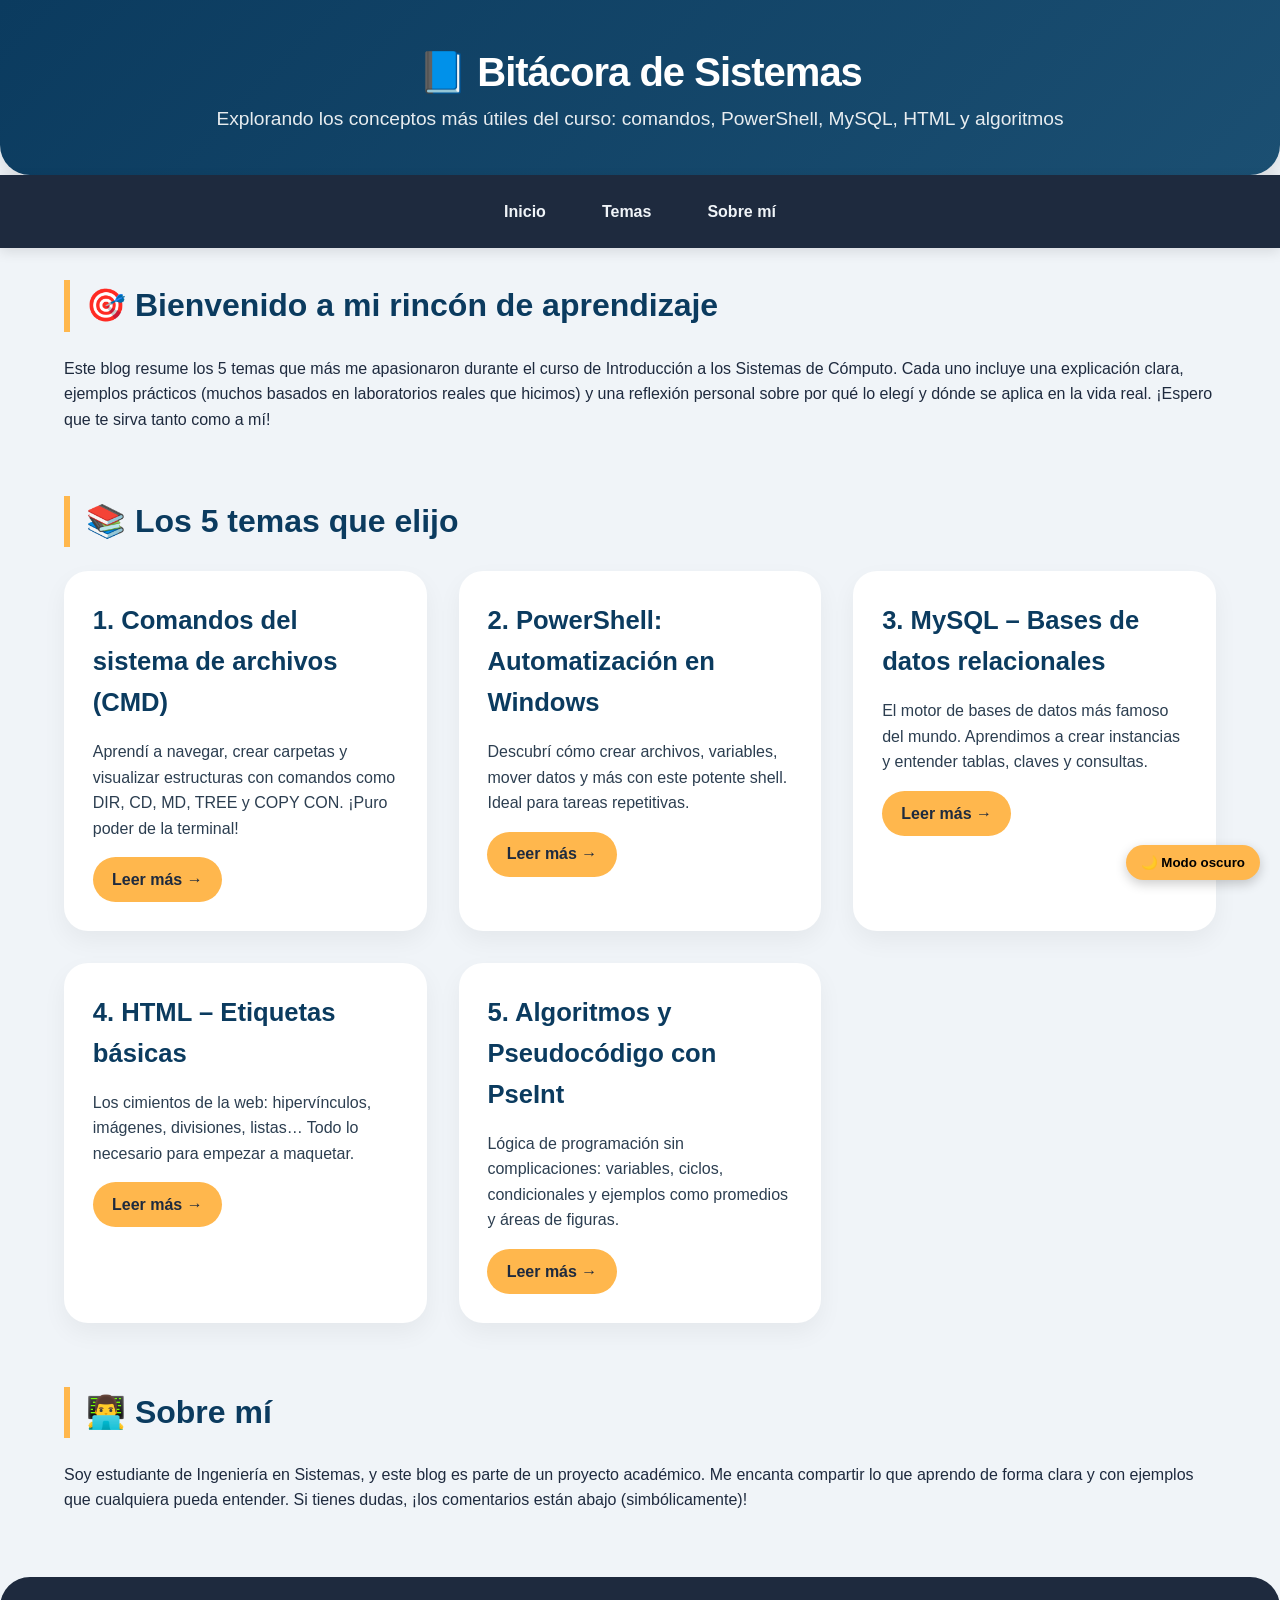
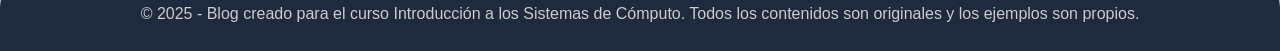
<file: index.html>
<!DOCTYPE html>
<html lang="es">
<head>
    <meta charset="UTF-8">
    <meta name="viewport" content="width=device-width, initial-scale=1.0">
    <title>Blog Académico | Mis 5 temas favoritos</title>
    <link rel="stylesheet" href="estilo.css">
</head>
<body>
    <header>
        <h1>📘 Bitácora de Sistemas</h1>
        <p>Explorando los conceptos más útiles del curso: comandos, PowerShell, MySQL, HTML y algoritmos</p>
    </header>

    <nav>
        <a href="index.html">Inicio</a>
        <a href="#temas">Temas</a>
        <a href="#sobre-mi">Sobre mí</a>
    </nav>

    <main>
        <section id="presentacion">
            <h2>🎯 Bienvenido a mi rincón de aprendizaje</h2>
            <p>Este blog resume los 5 temas que más me apasionaron durante el curso de Introducción a los Sistemas de Cómputo. Cada uno incluye una explicación clara, ejemplos prácticos (muchos basados en laboratorios reales que hicimos) y una reflexión personal sobre por qué lo elegí y dónde se aplica en la vida real. ¡Espero que te sirva tanto como a mí!</p>
        </section>

        <section id="temas">
            <h2>📚 Los 5 temas que elijo</h2>
            <div class="lista-temas">
                <div class="card">
                    <div class="card-content">
                        <h3>1. Comandos del sistema de archivos (CMD)</h3>
                        <p>Aprendí a navegar, crear carpetas y visualizar estructuras con comandos como DIR, CD, MD, TREE y COPY CON. ¡Puro poder de la terminal!</p>
                        <a href="tema1.html">Leer más →</a>
                    </div>
                </div>
                <div class="card">
                    <div class="card-content">
                        <h3>2. PowerShell: Automatización en Windows</h3>
                        <p>Descubrí cómo crear archivos, variables, mover datos y más con este potente shell. Ideal para tareas repetitivas.</p>
                        <a href="tema2.html">Leer más →</a>
                    </div>
                </div>
                <div class="card">
                    <div class="card-content">
                        <h3>3. MySQL – Bases de datos relacionales</h3>
                        <p>El motor de bases de datos más famoso del mundo. Aprendimos a crear instancias y entender tablas, claves y consultas.</p>
                        <a href="tema3.html">Leer más →</a>
                    </div>
                </div>
                <div class="card">
                    <div class="card-content">
                        <h3>4. HTML – Etiquetas básicas</h3>
                        <p>Los cimientos de la web: hipervínculos, imágenes, divisiones, listas… Todo lo necesario para empezar a maquetar.</p>
                        <a href="tema4.html">Leer más →</a>
                    </div>
                </div>
                <div class="card">
                    <div class="card-content">
                        <h3>5. Algoritmos y Pseudocódigo con PseInt</h3>
                        <p>Lógica de programación sin complicaciones: variables, ciclos, condicionales y ejemplos como promedios y áreas de figuras.</p>
                        <a href="tema5.html">Leer más →</a>
                    </div>
                </div>
            </div>
        </section>

        <section id="sobre-mi">
            <h2>👨‍💻 Sobre mí</h2>
            <p>Soy estudiante de Ingeniería en Sistemas, y este blog es parte de un proyecto académico. Me encanta compartir lo que aprendo de forma clara y con ejemplos que cualquiera pueda entender. Si tienes dudas, ¡los comentarios están abajo (simbólicamente)!</p>
        </section>
    </main>

    <footer>
        <p>© 2025 - Blog creado para el curso Introducción a los Sistemas de Cómputo. Todos los contenidos son originales y los ejemplos son propios.</p>
    </footer>

    <script src="script.js"></script>
</body>
</html>
</file>
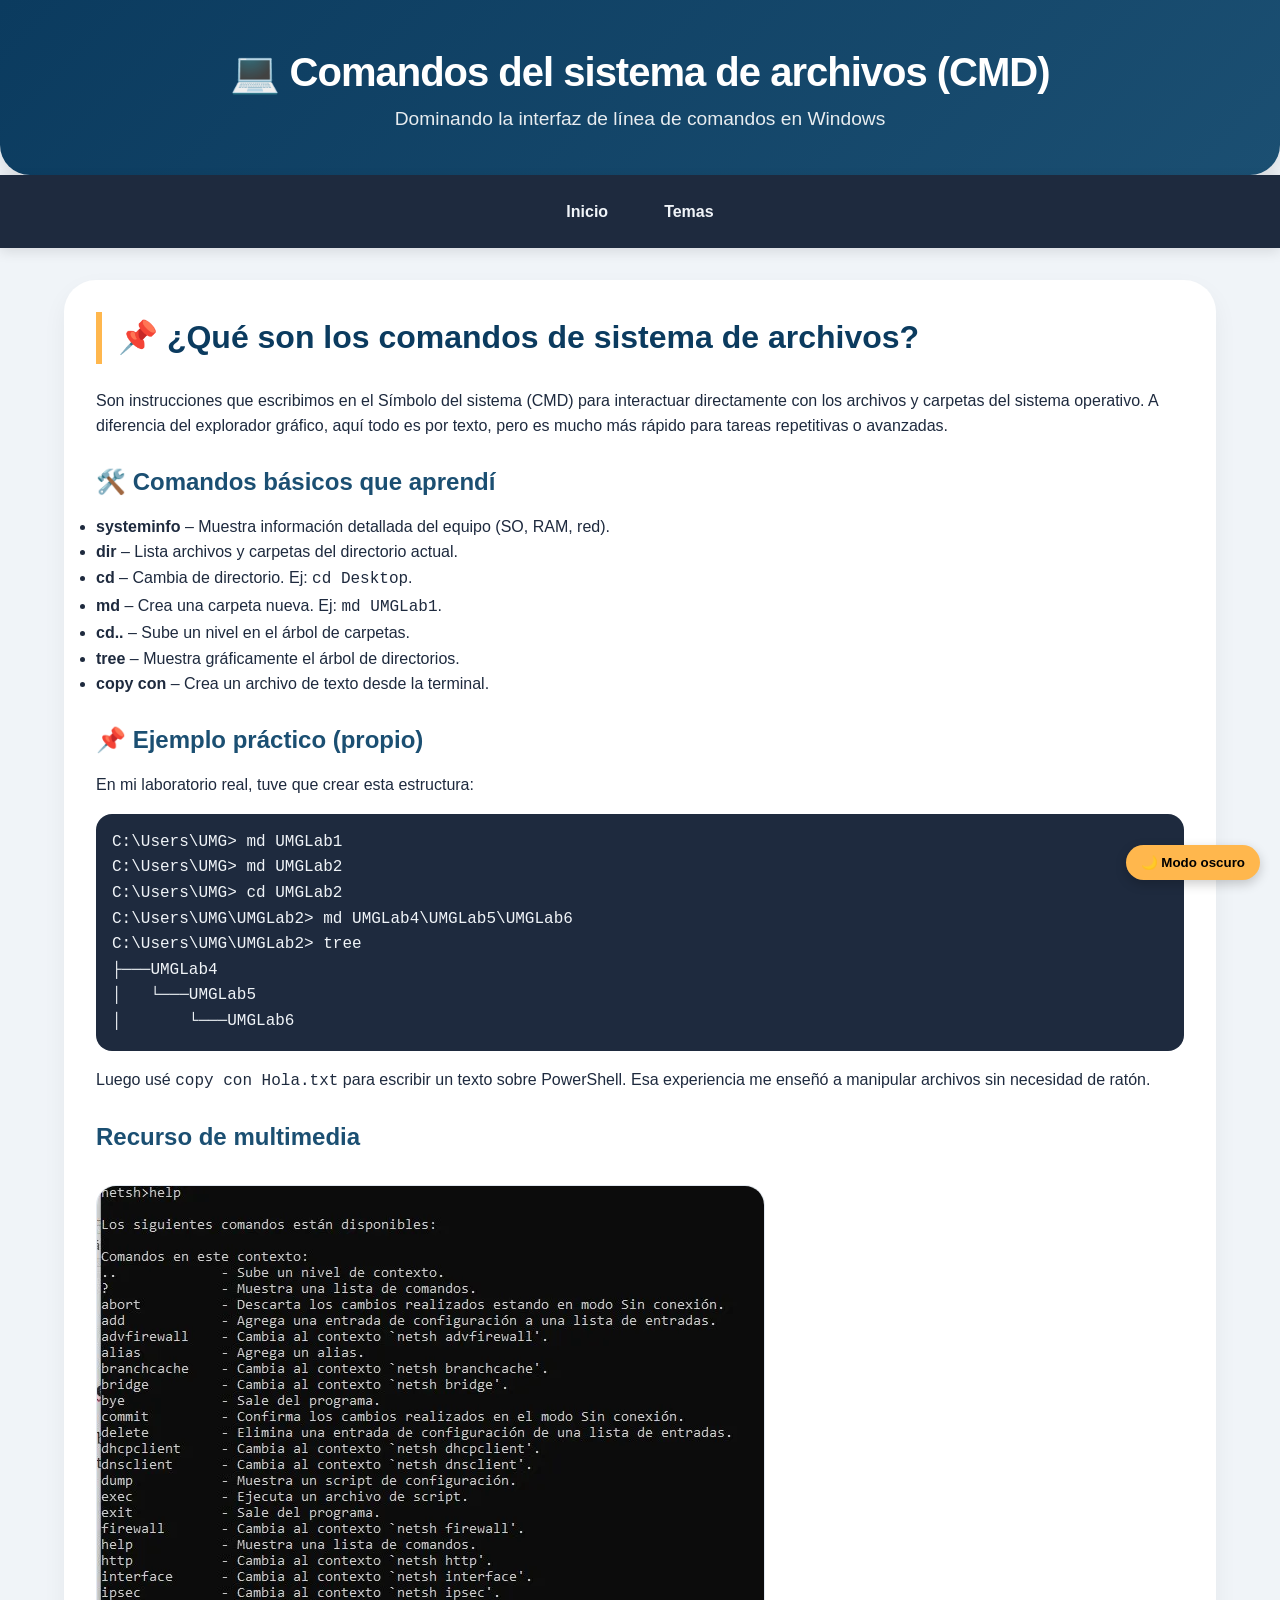
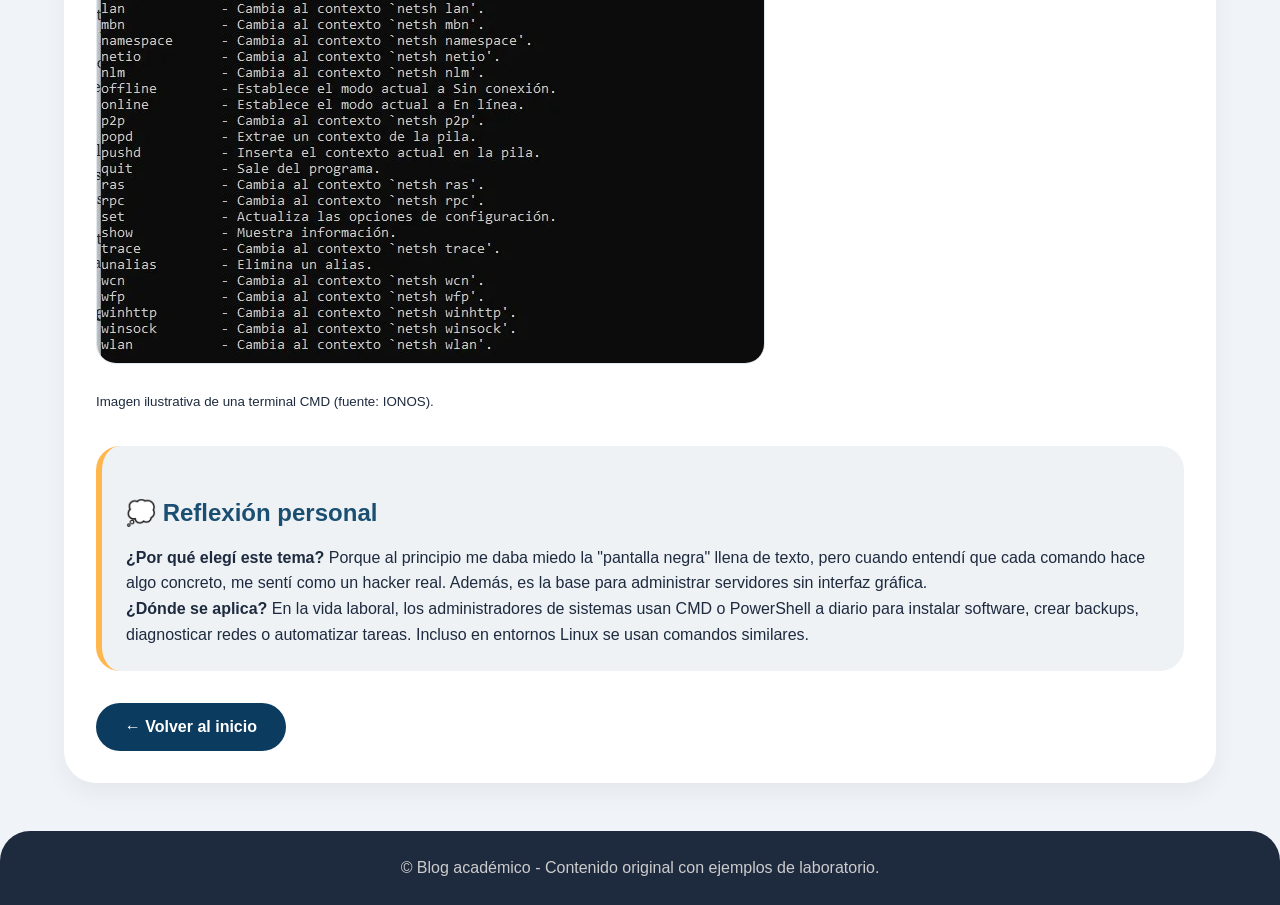
<file: tema1.html>
<!DOCTYPE html>
<html lang="es">
<head>
    <meta charset="UTF-8">
    <title>Comandos CMD | Blog Académico</title>
    <link rel="stylesheet" href="estilo.css">
</head>
<body>
    <header>
        <h1>💻 Comandos del sistema de archivos (CMD)</h1>
        <p>Dominando la interfaz de línea de comandos en Windows</p>
    </header>
    <nav>
        <a href="index.html">Inicio</a>
        <a href="index.html#temas">Temas</a>
    </nav>
    <main>
        <div class="tema-container">
            <h2>📌 ¿Qué son los comandos de sistema de archivos?</h2>
            <p>Son instrucciones que escribimos en el Símbolo del sistema (CMD) para interactuar directamente con los archivos y carpetas del sistema operativo. A diferencia del explorador gráfico, aquí todo es por texto, pero es mucho más rápido para tareas repetitivas o avanzadas.</p>
            
            <h3>🛠️ Comandos básicos que aprendí</h3>
            <ul>
                <li><strong>systeminfo</strong> – Muestra información detallada del equipo (SO, RAM, red).</li>
                <li><strong>dir</strong> – Lista archivos y carpetas del directorio actual.</li>
                <li><strong>cd</strong> – Cambia de directorio. Ej: <code>cd Desktop</code>.</li>
                <li><strong>md</strong> – Crea una carpeta nueva. Ej: <code>md UMGLab1</code>.</li>
                <li><strong>cd..</strong> – Sube un nivel en el árbol de carpetas.</li>
                <li><strong>tree</strong> – Muestra gráficamente el árbol de directorios.</li>
                <li><strong>copy con</strong> – Crea un archivo de texto desde la terminal.</li>
            </ul>

            <h3>📌 Ejemplo práctico (propio)</h3>
            <p>En mi laboratorio real, tuve que crear esta estructura:</p>
            <pre>
<code>C:\Users\UMG> md UMGLab1
C:\Users\UMG> md UMGLab2
C:\Users\UMG> cd UMGLab2
C:\Users\UMG\UMGLab2> md UMGLab4\UMGLab5\UMGLab6
C:\Users\UMG\UMGLab2> tree
├───UMGLab4
│   └───UMGLab5
│       └───UMGLab6</code></pre>
            <p>Luego usé <code>copy con Hola.txt</code> para escribir un texto sobre PowerShell. Esa experiencia me enseñó a manipular archivos sin necesidad de ratón.</p>

            <h3>Recurso de multimedia </h3>
<img src="img/comandos.webp"
     alt="Ejemplo de comandos CMD"
     style="max-width:100%;">            <p><small>Imagen ilustrativa de una terminal CMD (fuente: IONOS).</small></p>

            <div class="reflexion">
                <h3>💭 Reflexión personal</h3>
                <p><strong>¿Por qué elegí este tema?</strong> Porque al principio me daba miedo la "pantalla negra" llena de texto, pero cuando entendí que cada comando hace algo concreto, me sentí como un hacker real. Además, es la base para administrar servidores sin interfaz gráfica.</p>
                <p><strong>¿Dónde se aplica?</strong> En la vida laboral, los administradores de sistemas usan CMD o PowerShell a diario para instalar software, crear backups, diagnosticar redes o automatizar tareas. Incluso en entornos Linux se usan comandos similares.</p>
            </div>

            <a href="index.html" class="boton-volver">← Volver al inicio</a>
        </div>
    </main>
    <footer>
        <p>© Blog académico - Contenido original con ejemplos de laboratorio.</p>
    </footer>
    <script src="script.js"></script>
</body>
</html>
</file>
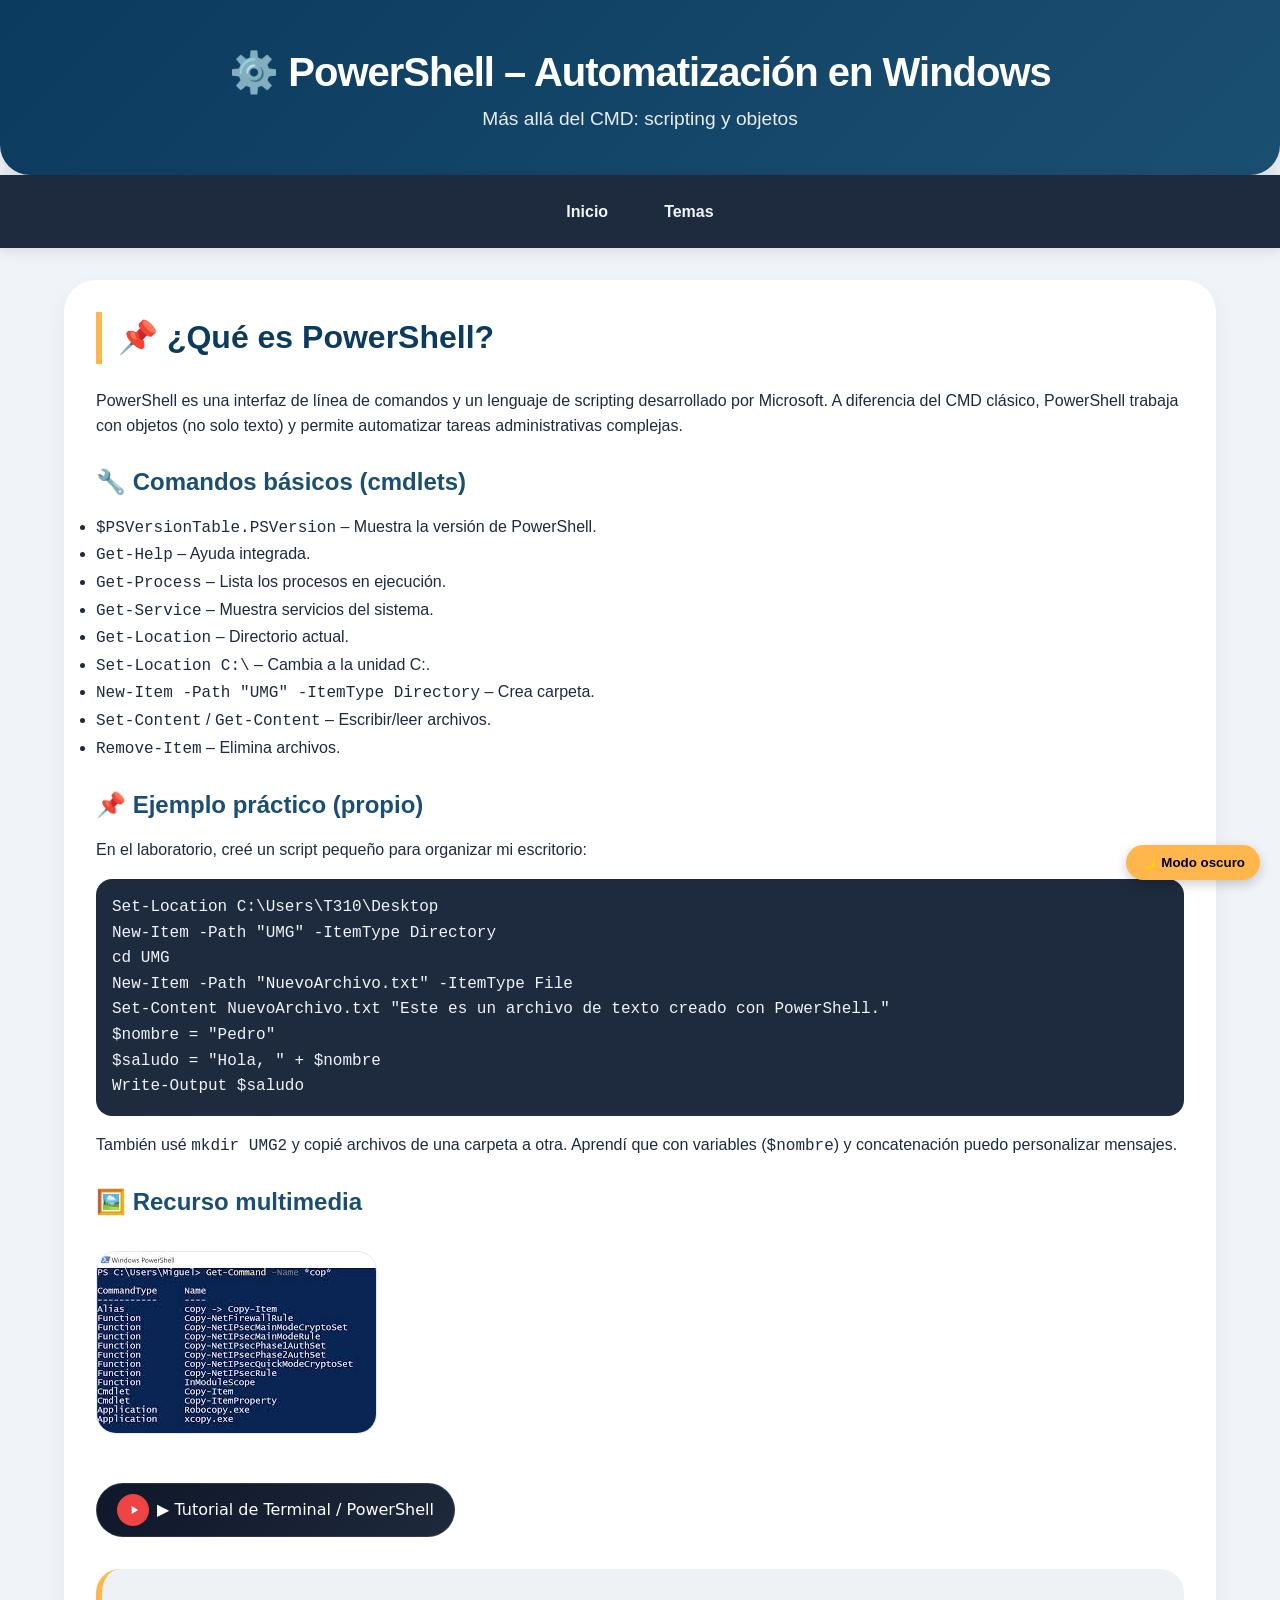
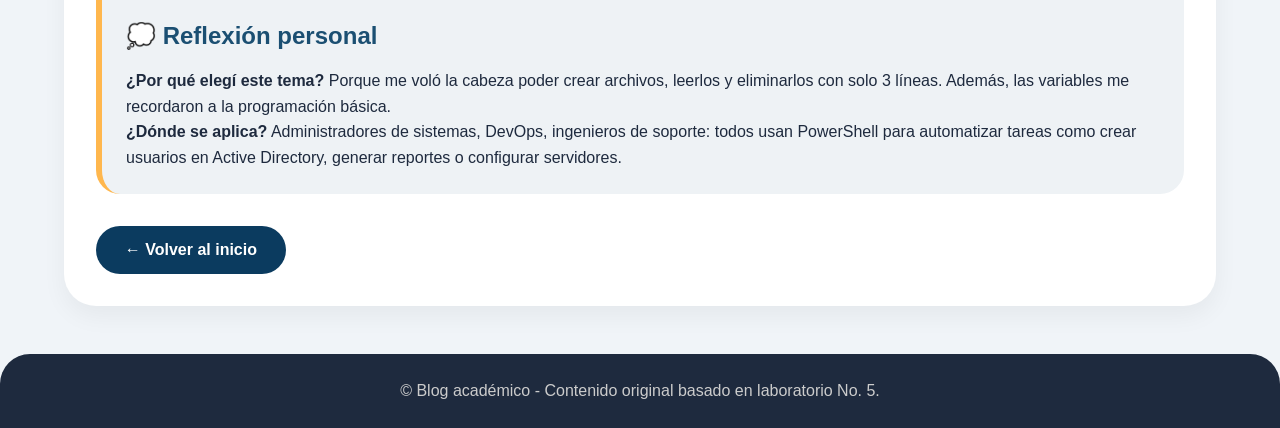
<file: tema2.html>
<!DOCTYPE html>
<html lang="es">
<head>
    <meta charset="UTF-8">
    <title>PowerShell | Blog Académico</title>
    <link rel="stylesheet" href="estilo.css">
</head>
<body>
    <header>
        <h1>⚙️ PowerShell – Automatización en Windows</h1>
        <p>Más allá del CMD: scripting y objetos</p>
    </header>

    <nav>
        <a href="index.html">Inicio</a>
        <a href="index.html#temas">Temas</a>
    </nav>

    <main>
        <div class="tema-container">
            <h2>📌 ¿Qué es PowerShell?</h2>
            <p>PowerShell es una interfaz de línea de comandos y un lenguaje de scripting desarrollado por Microsoft. A diferencia del CMD clásico, PowerShell trabaja con objetos (no solo texto) y permite automatizar tareas administrativas complejas.</p>
            
            <h3>🔧 Comandos básicos (cmdlets)</h3>
            <ul>
                <li><code>$PSVersionTable.PSVersion</code> – Muestra la versión de PowerShell.</li>
                <li><code>Get-Help</code> – Ayuda integrada.</li>
                <li><code>Get-Process</code> – Lista los procesos en ejecución.</li>
                <li><code>Get-Service</code> – Muestra servicios del sistema.</li>
                <li><code>Get-Location</code> – Directorio actual.</li>
                <li><code>Set-Location C:\</code> – Cambia a la unidad C:.</li>
                <li><code>New-Item -Path "UMG" -ItemType Directory</code> – Crea carpeta.</li>
                <li><code>Set-Content</code> / <code>Get-Content</code> – Escribir/leer archivos.</li>
                <li><code>Remove-Item</code> – Elimina archivos.</li>
            </ul>

            <h3>📌 Ejemplo práctico (propio)</h3>
            <p>En el laboratorio, creé un script pequeño para organizar mi escritorio:</p>
            <pre><code>Set-Location C:\Users\T310\Desktop
New-Item -Path "UMG" -ItemType Directory
cd UMG
New-Item -Path "NuevoArchivo.txt" -ItemType File
Set-Content NuevoArchivo.txt "Este es un archivo de texto creado con PowerShell."
$nombre = "Pedro"
$saludo = "Hola, " + $nombre
Write-Output $saludo</code></pre>

            <p>También usé <code>mkdir UMG2</code> y copié archivos de una carpeta a otra. Aprendí que con variables (<code>$nombre</code>) y concatenación puedo personalizar mensajes.</p>

            <h3>🖼️ Recurso multimedia</h3>
            <img src="img/power.jpg"
                 alt="Ejemplo de comandos PowerShell"
                 style="max-width:100%; height:auto;">

            <br><br>

            <a href="https://www.youtube.com/watch?v=kfEpjj2NZxU"
               target="_blank"
               rel="noopener noreferrer"
               style="display: inline-flex; align-items: center; gap: 8px; background: linear-gradient(135deg, #0f172a, #1e293b); padding: 10px 20px; border-radius: 40px; text-decoration: none; font-family: system-ui, sans-serif; font-weight: 500; transition: all 0.2s ease; border: 1px solid rgba(255,255,255,0.1);">
                <span style="background: #ef4444; width: 32px; height: 32px; border-radius: 50%; display: inline-flex; align-items: center; justify-content: center;">
                    <svg width="14" height="14" viewBox="0 0 24 24" fill="white" style="margin-left: 2px;">
                        <path d="M8 5v14l11-7z"/>
                    </svg>
                </span>
                <span style="color: white;">▶ Tutorial de Terminal / PowerShell</span>
            </a>

            <div class="reflexion">
                <h3>💭 Reflexión personal</h3>
                <p><strong>¿Por qué elegí este tema?</strong> Porque me voló la cabeza poder crear archivos, leerlos y eliminarlos con solo 3 líneas. Además, las variables me recordaron a la programación básica.</p>
                <p><strong>¿Dónde se aplica?</strong> Administradores de sistemas, DevOps, ingenieros de soporte: todos usan PowerShell para automatizar tareas como crear usuarios en Active Directory, generar reportes o configurar servidores.</p>
            </div>

            <a href="index.html" class="boton-volver">← Volver al inicio</a>
        </div>
    </main>

    <footer>
        <p>© Blog académico - Contenido original basado en laboratorio No. 5.</p>
    </footer>

    <script src="script.js"></script>
</body>
</html>
</file>
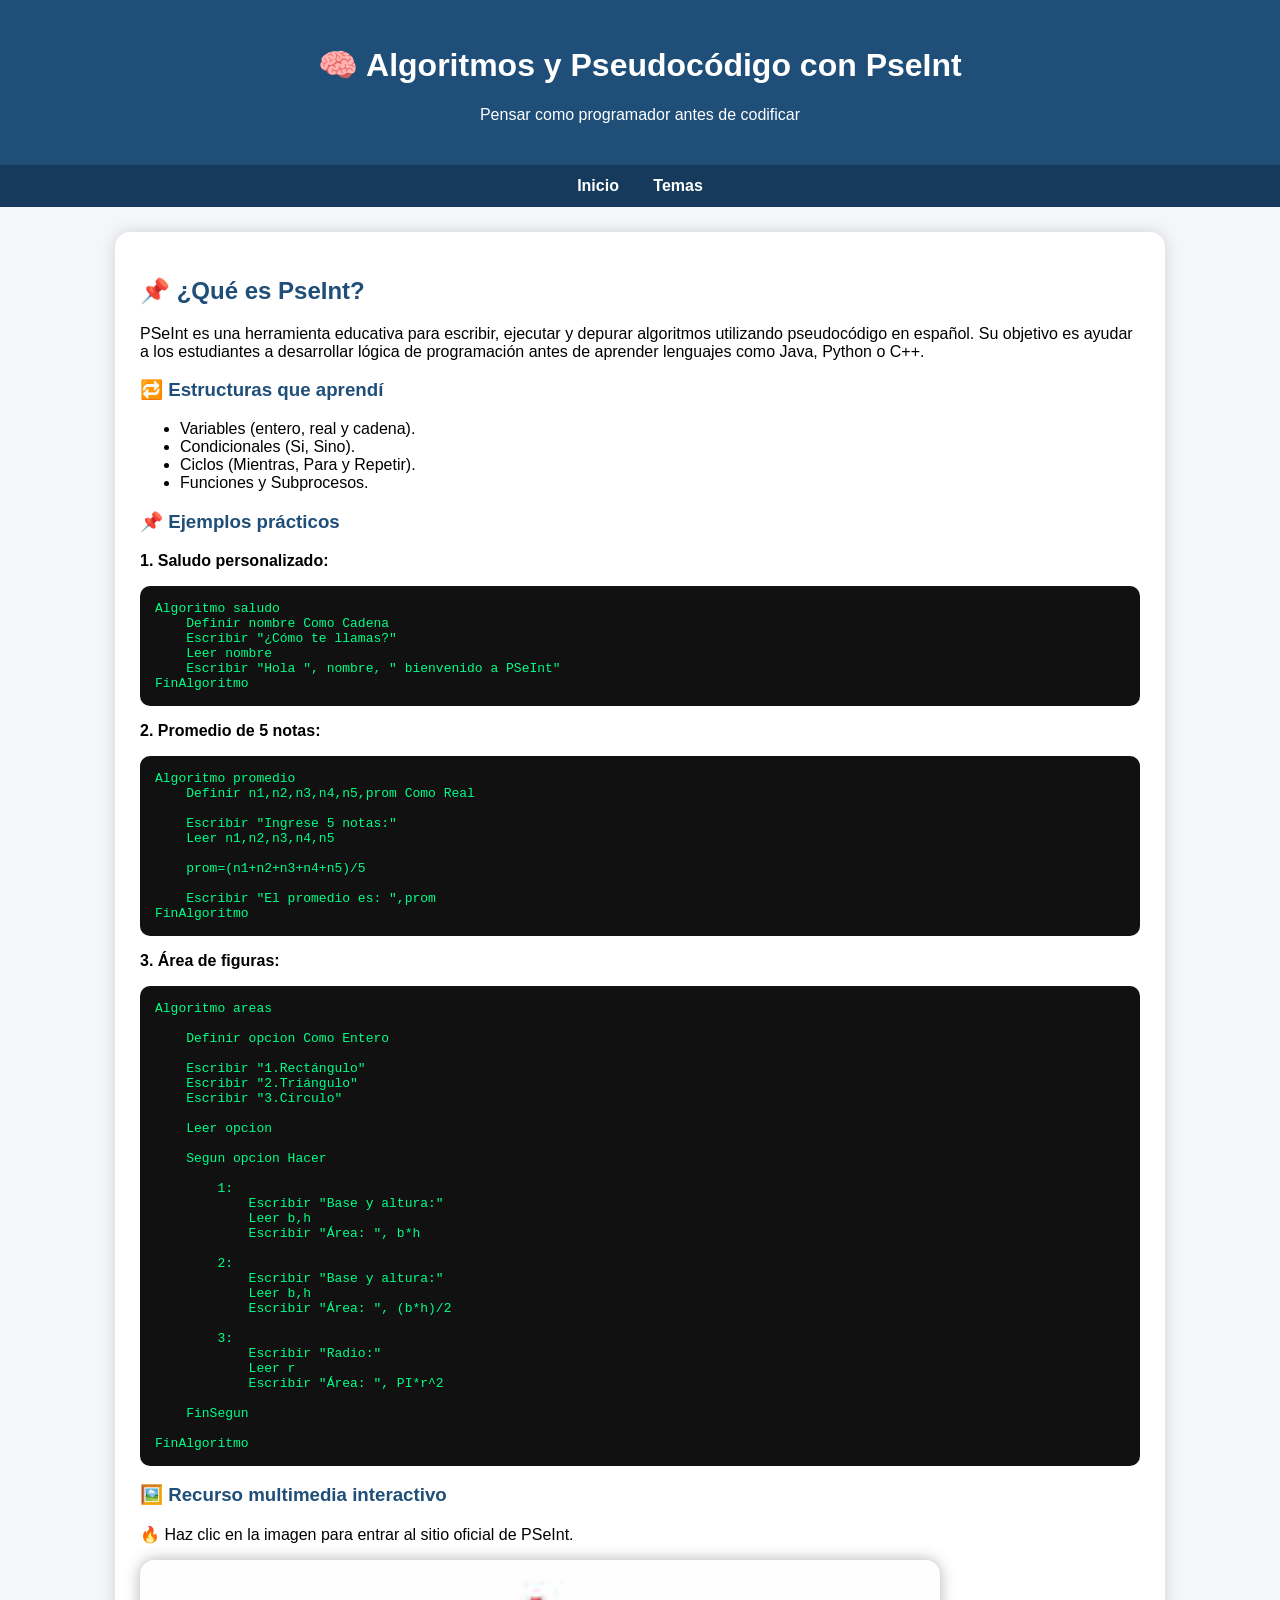
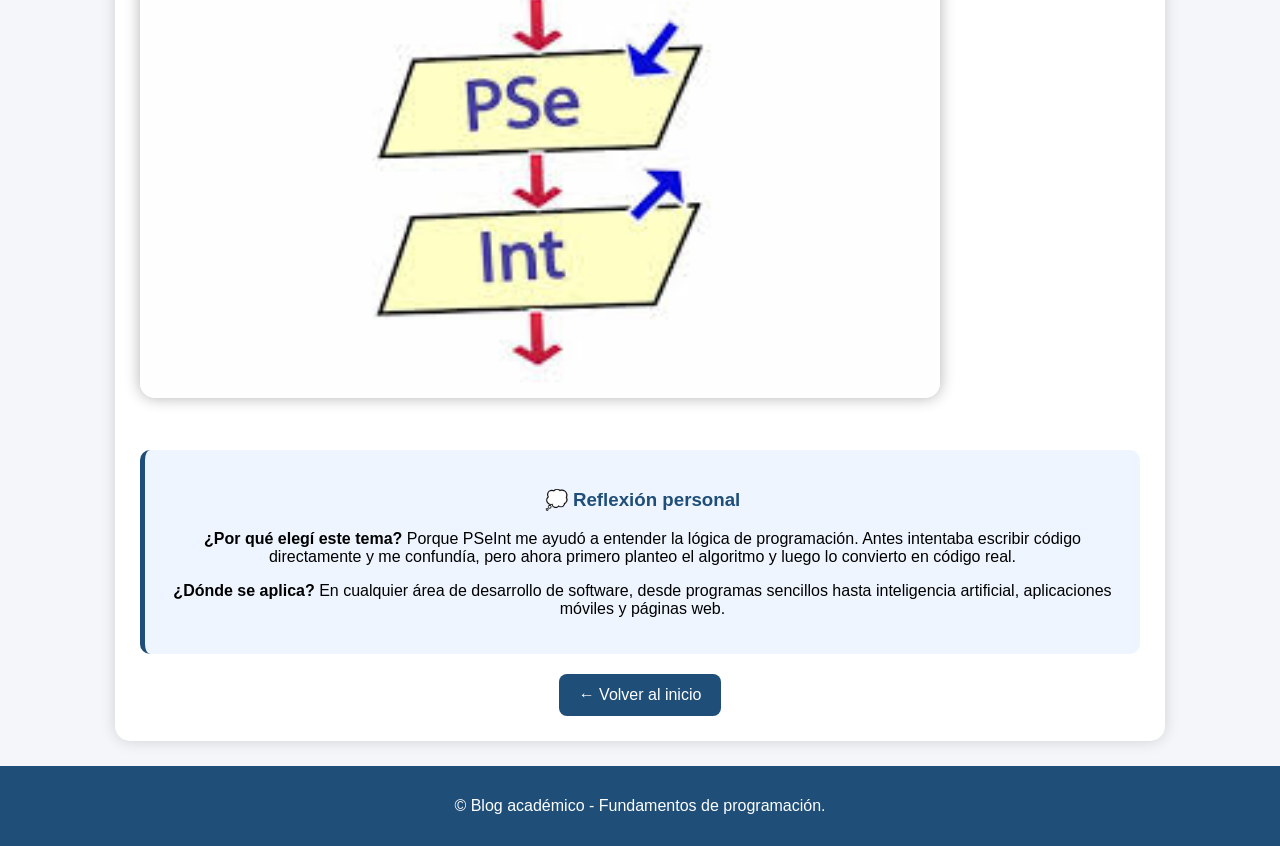
<file: tema5.html>
<!DOCTYPE html>
<html lang="es">
<head>
    <meta charset="UTF-8">
    <title>Algoritmos con PseInt | Blog Académico</title>

    <style>
        body{
            font-family: Arial, sans-serif;
            margin:0;
            background:#f4f6f9;
        }

        header{
            background:#1f4e79;
            color:white;
            text-align:center;
            padding:25px;
        }

        nav{
            background:#163a5c;
            padding:12px;
            text-align:center;
        }

        nav a{
            color:white;
            text-decoration:none;
            margin:0 15px;
            font-weight:bold;
        }

        nav a:hover{
            color:#ffd700;
        }

        .tema-container{
            max-width:1000px;
            margin:25px auto;
            background:white;
            padding:25px;
            border-radius:15px;
            box-shadow:0 0 15px rgba(0,0,0,.15);
        }

        h2,h3{
            color:#1f4e79;
        }

        pre{
            background:#111;
            color:#00ff88;
            padding:15px;
            border-radius:10px;
            overflow:auto;
        }

        .imagen-link img{
            width:100%;
            max-width:800px;
            border-radius:15px;
            transition:.4s;
            box-shadow:0 0 15px rgba(0,0,0,.3);
        }

        .imagen-link img:hover{
            transform:scale(1.03);
        }

        .video{
            text-align:center;
        }

        iframe{
            border-radius:15px;
            box-shadow:0 0 15px rgba(0,0,0,.3);
        }

        .reflexion{
            margin-top:30px;
            padding:20px;
            background:#eef5ff;
            border-left:5px solid #1f4e79;
            border-radius:10px;
        }

        .boton-volver{
            display:inline-block;
            margin-top:20px;
            padding:12px 20px;
            background:#1f4e79;
            color:white;
            text-decoration:none;
            border-radius:8px;
            transition:.3s;
        }

        .boton-volver:hover{
            background:#163a5c;
        }

        footer{
            text-align:center;
            background:#1f4e79;
            color:white;
            padding:15px;
            margin-top:20px;
        }
    </style>
</head>
<body>

<header>
    <h1>🧠 Algoritmos y Pseudocódigo con PseInt</h1>
    <p>Pensar como programador antes de codificar</p>
</header>

<nav>
    <a href="index.html">Inicio</a>
    <a href="index.html#temas">Temas</a>
</nav>

<main>
    <div class="tema-container">

        <h2>📌 ¿Qué es PseInt?</h2>

        <p>
            PSeInt es una herramienta educativa para escribir, ejecutar y depurar
            algoritmos utilizando pseudocódigo en español. Su objetivo es ayudar a
            los estudiantes a desarrollar lógica de programación antes de aprender
            lenguajes como Java, Python o C++.
        </p>

        <h3>🔁 Estructuras que aprendí</h3>

        <ul>
            <li>Variables (entero, real y cadena).</li>
            <li>Condicionales (Si, Sino).</li>
            <li>Ciclos (Mientras, Para y Repetir).</li>
            <li>Funciones y Subprocesos.</li>
        </ul>

        <h3>📌 Ejemplos prácticos</h3>

        <p><strong>1. Saludo personalizado:</strong></p>

<pre><code>Algoritmo saludo
    Definir nombre Como Cadena
    Escribir "¿Cómo te llamas?"
    Leer nombre
    Escribir "Hola ", nombre, " bienvenido a PSeInt"
FinAlgoritmo</code></pre>

        <p><strong>2. Promedio de 5 notas:</strong></p>

<pre><code>Algoritmo promedio
    Definir n1,n2,n3,n4,n5,prom Como Real

    Escribir "Ingrese 5 notas:"
    Leer n1,n2,n3,n4,n5

    prom=(n1+n2+n3+n4+n5)/5

    Escribir "El promedio es: ",prom
FinAlgoritmo</code></pre>

        <p><strong>3. Área de figuras:</strong></p>

<pre><code>Algoritmo areas

    Definir opcion Como Entero

    Escribir "1.Rectángulo"
    Escribir "2.Triángulo"
    Escribir "3.Círculo"

    Leer opcion

    Segun opcion Hacer

        1:
            Escribir "Base y altura:"
            Leer b,h
            Escribir "Área: ", b*h

        2:
            Escribir "Base y altura:"
            Leer b,h
            Escribir "Área: ", (b*h)/2

        3:
            Escribir "Radio:"
            Leer r
            Escribir "Área: ", PI*r^2

    FinSegun

FinAlgoritmo</code></pre>

        <h3>🖼️ Recurso multimedia interactivo</h3>

        <p>
            🔥 Haz clic en la imagen para entrar al sitio oficial de PSeInt.
        </p>

        <a class="imagen-link"
           href="https://pseint.sourceforge.net/"
           target="_blank">

            <img src="img/images.jpg"
                 alt="PSeInt">
        </a>

        <br><br>

        <div class="video">


            

        <div class="reflexion">

            <h3>💭 Reflexión personal</h3>

            <p>
                <strong>¿Por qué elegí este tema?</strong>
                Porque PSeInt me ayudó a entender la lógica de programación.
                Antes intentaba escribir código directamente y me confundía,
                pero ahora primero planteo el algoritmo y luego lo convierto
                en código real.
            </p>

            <p>
                <strong>¿Dónde se aplica?</strong>
                En cualquier área de desarrollo de software, desde programas
                sencillos hasta inteligencia artificial, aplicaciones móviles
                y páginas web.
            </p>

        </div>

        <a href="index.html" class="boton-volver">
            ← Volver al inicio
        </a>

    </div>
</main>

<footer>
    <p>© Blog académico - Fundamentos de programación.</p>
</footer>

</body>
</html>
</file>
<file: estilo.css>
/* Reset y estilos globales */
* {
    margin: 0;
    padding: 0;
    box-sizing: border-box;
}

body {
    font-family: 'Poppins', 'Segoe UI', Tahoma, Geneva, Verdana, sans-serif;
    background: #f0f4f8;
    color: #1e2a3e;
    line-height: 1.6;
    scroll-behavior: smooth;
}

/* Header moderno */
header {
    background: linear-gradient(135deg, #0b3b5f, #1b4f72);
    color: white;
    text-align: center;
    padding: 2.5rem 1rem;
    border-bottom-left-radius: 30px;
    border-bottom-right-radius: 30px;
    box-shadow: 0 10px 20px rgba(0,0,0,0.1);
}

header h1 {
    font-size: 2.5rem;
    letter-spacing: -1px;
}

header p {
    font-size: 1.2rem;
    opacity: 0.9;
}

/* Navegación */
nav {
    background: #1e2a3e;
    display: flex;
    justify-content: center;
    flex-wrap: wrap;
    gap: 1.5rem;
    padding: 1rem;
    position: sticky;
    top: 0;
    z-index: 100;
    box-shadow: 0 4px 12px rgba(0,0,0,0.1);
}

nav a {
    color: #f0f4f8;
    text-decoration: none;
    font-weight: 600;
    padding: 0.5rem 1rem;
    border-radius: 40px;
    transition: all 0.3s ease;
}

nav a:hover {
    background: #ffb74d;
    color: #1e2a3e;
    transform: translateY(-2px);
}

/* Main contenedor */
main {
    max-width: 1200px;
    margin: 2rem auto;
    padding: 0 1.5rem;
}

/* Secciones */
section {
    margin-bottom: 4rem;
}

h2 {
    font-size: 2rem;
    border-left: 6px solid #ffb74d;
    padding-left: 1rem;
    margin-bottom: 1.5rem;
    color: #0b3b5f;
}

h3 {
    color: #1b4f72;
    margin: 1.5rem 0 0.8rem 0;
    font-size: 1.5rem;
}

/* Grid de tarjetas en la página principal */
.lista-temas {
    display: grid;
    grid-template-columns: repeat(auto-fit, minmax(300px, 1fr));
    gap: 2rem;
}

.card {
    background: white;
    border-radius: 24px;
    overflow: hidden;
    box-shadow: 0 10px 25px rgba(0,0,0,0.05);
    transition: transform 0.3s ease, box-shadow 0.3s ease;
}

.card:hover {
    transform: translateY(-8px);
    box-shadow: 0 20px 30px rgba(0,0,0,0.1);
}

.card-content {
    padding: 1.8rem;
}

.card h3 {
    margin-top: 0;
    color: #0b3b5f;
    font-size: 1.6rem;
}

.card p {
    margin: 1rem 0;
    color: #2c3e50;
}

.card a {
    display: inline-block;
    background: #ffb74d;
    color: #1e2a3e;
    padding: 0.6rem 1.2rem;
    border-radius: 40px;
    text-decoration: none;
    font-weight: bold;
    transition: background 0.2s;
}

.card a:hover {
    background: #ff9f2c;
}

/* Página de cada tema (contenido) */
.tema-container {
    background: white;
    padding: 2rem;
    border-radius: 32px;
    box-shadow: 0 10px 25px rgba(0,0,0,0.05);
}

.tema-container img, .tema-container video {
    max-width: 100%;
    border-radius: 20px;
    margin: 1rem 0;
    border: 1px solid #e2e8f0;
}

pre {
    background: #1e2a3e;
    color: #f0f4f8;
    padding: 1rem;
    border-radius: 16px;
    overflow-x: auto;
    font-family: 'Courier New', monospace;
    margin: 1rem 0;
}

code {
    font-family: 'Courier New', monospace;
}

.reflexion {
    background: #eef2f5;
    padding: 1.5rem;
    border-radius: 24px;
    margin-top: 2rem;
    border-left: 6px solid #ffb74d;
}

.boton-volver {
    display: inline-block;
    margin-top: 2rem;
    background: #0b3b5f;
    color: white;
    padding: 0.7rem 1.8rem;
    border-radius: 40px;
    text-decoration: none;
    font-weight: bold;
    transition: background 0.2s;
}

.boton-volver:hover {
    background: #ffb74d;
    color: #1e2a3e;
}

footer {
    background: #1e2a3e;
    color: #ccc;
    text-align: center;
    padding: 1.5rem;
    margin-top: 3rem;
    border-top-left-radius: 30px;
    border-top-right-radius: 30px;
}

/* Botón modo oscuro (extra) */
.dark-mode-btn {
    position: fixed;
    bottom: 20px;
    right: 20px;
    background: #ffb74d;
    border: none;
    border-radius: 50px;
    padding: 10px 15px;
    cursor: pointer;
    font-weight: bold;
    box-shadow: 0 4px 12px rgba(0,0,0,0.2);
    z-index: 200;
}

/* Modo oscuro (simple) */
body.dark {
    background: #121826;
    color: #e2e8f0;
}

body.dark .tema-container,
body.dark .card {
    background: #1e2a3e;
    color: #e2e8f0;
}

body.dark .reflexion {
    background: #0f1724;
    color: #cbd5e1;
}

body.dark header {
    background: linear-gradient(135deg, #0a2a44, #0f3b5c);
}

body.dark nav {
    background: #0f1724;
}
</file>
